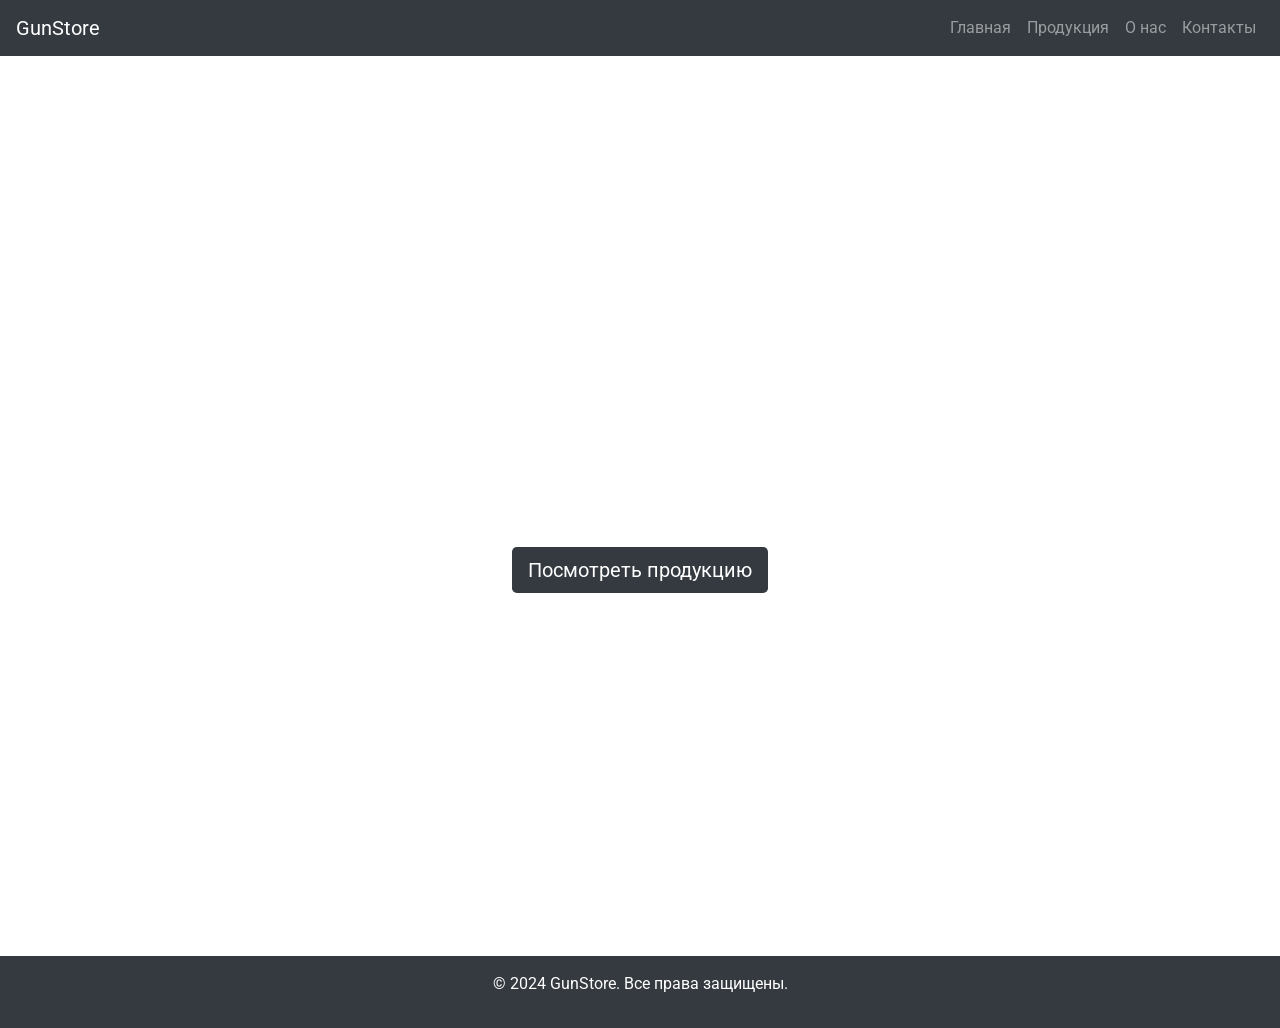
<file: index.html>
<!DOCTYPE html>
<html lang="ru">
	<head>
		<meta charset="UTF-8" />
		<meta name="viewport" content="width=device-width, initial-scale=1.0" />
		<title>GunStore - Главная</title>
		<link rel="icon" type="image/png" href="favicon.png">
		<link
			rel="stylesheet"
			href="https://maxcdn.bootstrapcdn.com/bootstrap/4.5.2/css/bootstrap.min.css"
		/>
		<link
			href="https://fonts.googleapis.com/css2?family=Roboto:wght@400;700&display=swap"
			rel="stylesheet"
		/>
		<link rel="stylesheet" href="styles.css" />
	</head>
	<body>
		<header>
			<nav class="navbar navbar-expand-lg navbar-dark bg-dark">
				<a class="navbar-brand" href="index.html">GunStore</a>
				<button
					class="navbar-toggler"
					type="button"
					data-toggle="collapse"
					data-target="#navbarNav"
					aria-controls="navbarNav"
					aria-expanded="false"
					aria-label="Toggle navigation"
				>
					<span class="navbar-toggler-icon"></span>
				</button>
				<div class="collapse navbar-collapse" id="navbarNav">
					<ul class="navbar-nav ml-auto">
						<li class="nav-item">
							<a class="nav-link" href="index.html">Главная</a>
						</li>
						<li class="nav-item">
							<a class="nav-link" href="products.html">Продукция</a>
						</li>
						<li class="nav-item">
							<a class="nav-link" href="about.html">О нас</a>
						</li>
						<li class="nav-item">
							<a class="nav-link" href="contact.html">Контакты</a>
						</li>
					</ul>
				</div>
			</nav>
		</header>

		<section id="home" class="hero">
			<div class="container">
				<h1>Добро пожаловать в GunStore</h1>
				<p>Качественное оружие для настоящих ценителей</p>
				<a href="products.html" class="btn btn-primary btn-lg"
					>Посмотреть продукцию</a
				>
			</div>
		</section>

		<footer>
			<div class="container">
				<p>© 2024 GunStore. Все права защищены.</p>
			</div>
		</footer>

		<script src="https://code.jquery.com/jquery-3.5.1.slim.min.js"></script>
		<script src="https://cdn.jsdelivr.net/npm/@popperjs/core@2.9.2/dist/umd/popper.min.js"></script>
		<script src="https://maxcdn.bootstrapcdn.com/bootstrap/4.5.2/js/bootstrap.min.js"></script>
	</body>
</html>
</file>
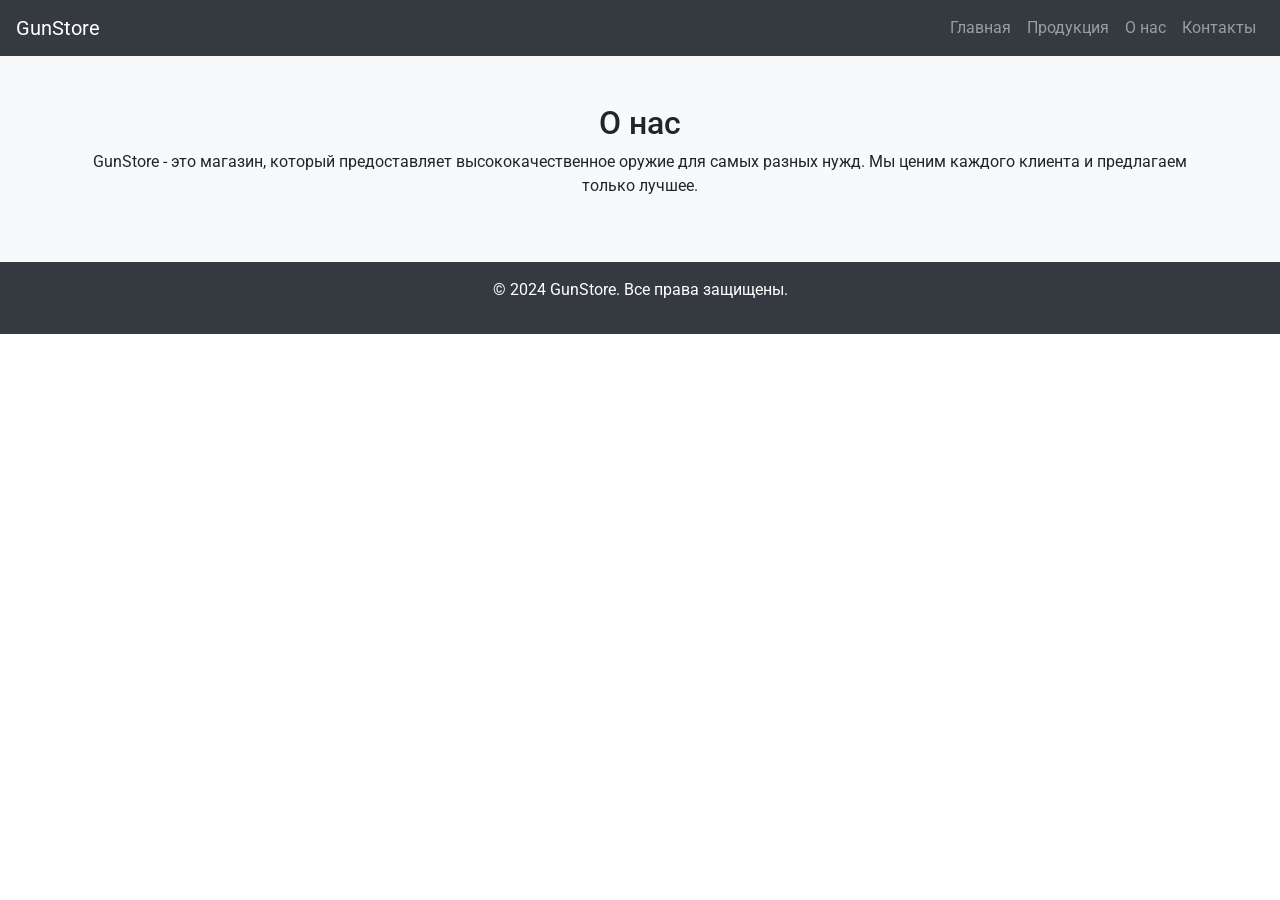
<file: about.html>
<!DOCTYPE html>
<html lang="ru">
	<head>
		<meta charset="UTF-8" />
		<meta name="viewport" content="width=device-width, initial-scale=1.0" />
		<title>GunStore - О нас</title>
		<link
			rel="stylesheet"
			href="https://maxcdn.bootstrapcdn.com/bootstrap/4.5.2/css/bootstrap.min.css"
		/>
		<link
			href="https://fonts.googleapis.com/css2?family=Roboto:wght@400;700&display=swap"
			rel="stylesheet"
		/>
		<link rel="stylesheet" href="styles.css" />
	</head>
	<body>
		<header>
			<nav class="navbar navbar-expand-lg navbar-dark bg-dark">
				<a class="navbar-brand" href="index.html">GunStore</a>
				<button
					class="navbar-toggler"
					type="button"
					data-toggle="collapse"
					data-target="#navbarNav"
					aria-controls="navbarNav"
					aria-expanded="false"
					aria-label="Toggle navigation"
				>
					<span class="navbar-toggler-icon"></span>
				</button>
				<div class="collapse navbar-collapse" id="navbarNav">
					<ul class="navbar-nav ml-auto">
						<li class="nav-item">
							<a class="nav-link" href="index.html">Главная</a>
						</li>
						<li class="nav-item">
							<a class="nav-link" href="products.html">Продукция</a>
						</li>
						<li class="nav-item">
							<a class="nav-link" href="about.html">О нас</a>
						</li>
						<li class="nav-item">
							<a class="nav-link" href="contact.html">Контакты</a>
						</li>
					</ul>
				</div>
			</nav>
		</header>

		<section id="about" class="py-5 bg-light">
			<div class="container">
				<h2 class="text-center">О нас</h2>
				<p class="text-center">
					GunStore - это магазин, который предоставляет высококачественное
					оружие для самых разных нужд. Мы ценим каждого клиента и предлагаем
					только лучшее.
				</p>
			</div>
		</section>

		<footer>
			<div class="container">
				<p>© 2024 GunStore. Все права защищены.</p>
			</div>
		</footer>

		<script src="https://code.jquery.com/jquery-3.5.1.slim.min.js"></script>
		<script src="https://cdn.jsdelivr.net/npm/@popperjs/core@2.9.2/dist/umd/popper.min.js"></script>
		<script src="https://maxcdn.bootstrapcdn.com/bootstrap/4.5.2/js/bootstrap.min.js"></script>
	</body>
</html>
</file>
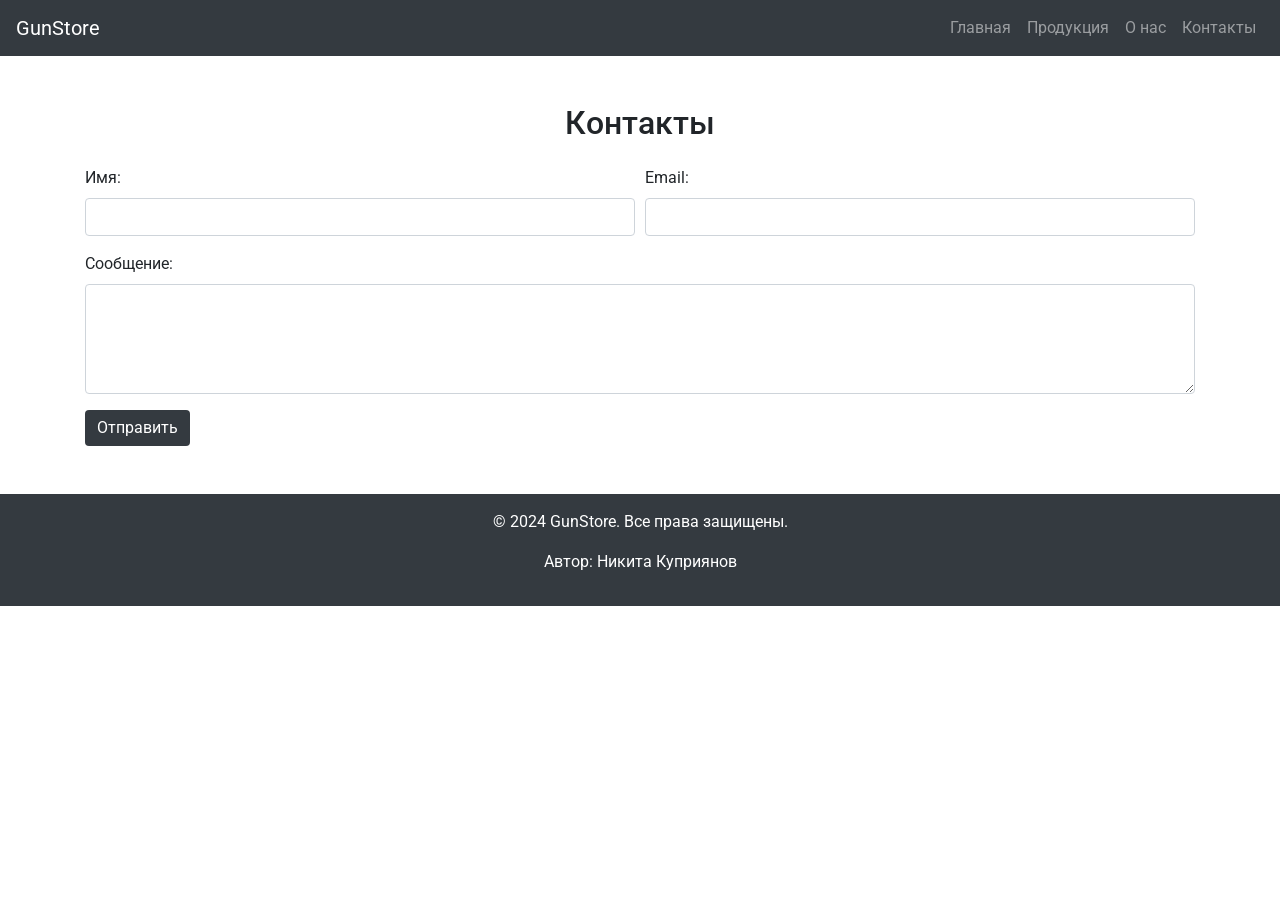
<file: contact.html>
<!DOCTYPE html>
<html lang="ru">
	<head>
		<meta charset="UTF-8" />
		<meta name="viewport" content="width=device-width, initial-scale=1.0" />
		<title>GunStore - Контакты</title>
		<link
			rel="stylesheet"
			href="https://maxcdn.bootstrapcdn.com/bootstrap/4.5.2/css/bootstrap.min.css"
		/>
		<link
			href="https://fonts.googleapis.com/css2?family=Roboto:wght@400;700&display=swap"
			rel="stylesheet"
		/>
		<link rel="stylesheet" href="styles.css" />
	</head>
	<body>
		<header>
			<nav class="navbar navbar-expand-lg navbar-dark bg-dark">
				<a class="navbar-brand" href="index.html">GunStore</a>
				<button
					class="navbar-toggler"
					type="button"
					data-toggle="collapse"
					data-target="#navbarNav"
					aria-controls="navbarNav"
					aria-expanded="false"
					aria-label="Toggle navigation"
				>
					<span class="navbar-toggler-icon"></span>
				</button>
				<div class="collapse navbar-collapse" id="navbarNav">
					<ul class="navbar-nav ml-auto">
						<li class="nav-item">
							<a class="nav-link" href="index.html">Главная</a>
						</li>
						<li class="nav-item">
							<a class="nav-link" href="products.html">Продукция</a>
						</li>
						<li class="nav-item">
							<a class="nav-link" href="about.html">О нас</a>
						</li>
						<li class="nav-item">
							<a class="nav-link" href="contact.html">Контакты</a>
						</li>
					</ul>
				</div>
			</nav>
		</header>

		<section id="contact" class="py-5">
			<div class="container">
				<h2 class="text-center">Контакты</h2>
				<form class="mt-4">
					<div class="form-row">
						<div class="form-group col-md-6">
							<label for="name">Имя:</label>
							<input type="text" class="form-control" id="name" required />
						</div>
						<div class="form-group col-md-6">
							<label for="email">Email:</label>
							<input type="email" class="form-control" id="email" required />
						</div>
					</div>
					<div class="form-group">
						<label for="message">Сообщение:</label>
						<textarea
							class="form-control"
							id="message"
							rows="4"
							required
						></textarea>
					</div>
					<button type="submit" class="btn btn-primary">Отправить</button>
				</form>
			</div>
		</section>

		<footer>
			<div class="container">
				<p>© 2024 GunStore. Все права защищены.</p>
				<p>Автор: Никита Куприянов</p>
			</div>
		</footer>

		<script src="https://code.jquery.com/jquery-3.5.1.slim.min.js"></script>
		<script src="https://cdn.jsdelivr.net/npm/@popperjs/core@2.9.2/dist/umd/popper.min.js"></script>
		<script src="https://maxcdn.bootstrapcdn.com/bootstrap/4.5.2/js/bootstrap.min.js"></script>
	</body>
</html>
</file>
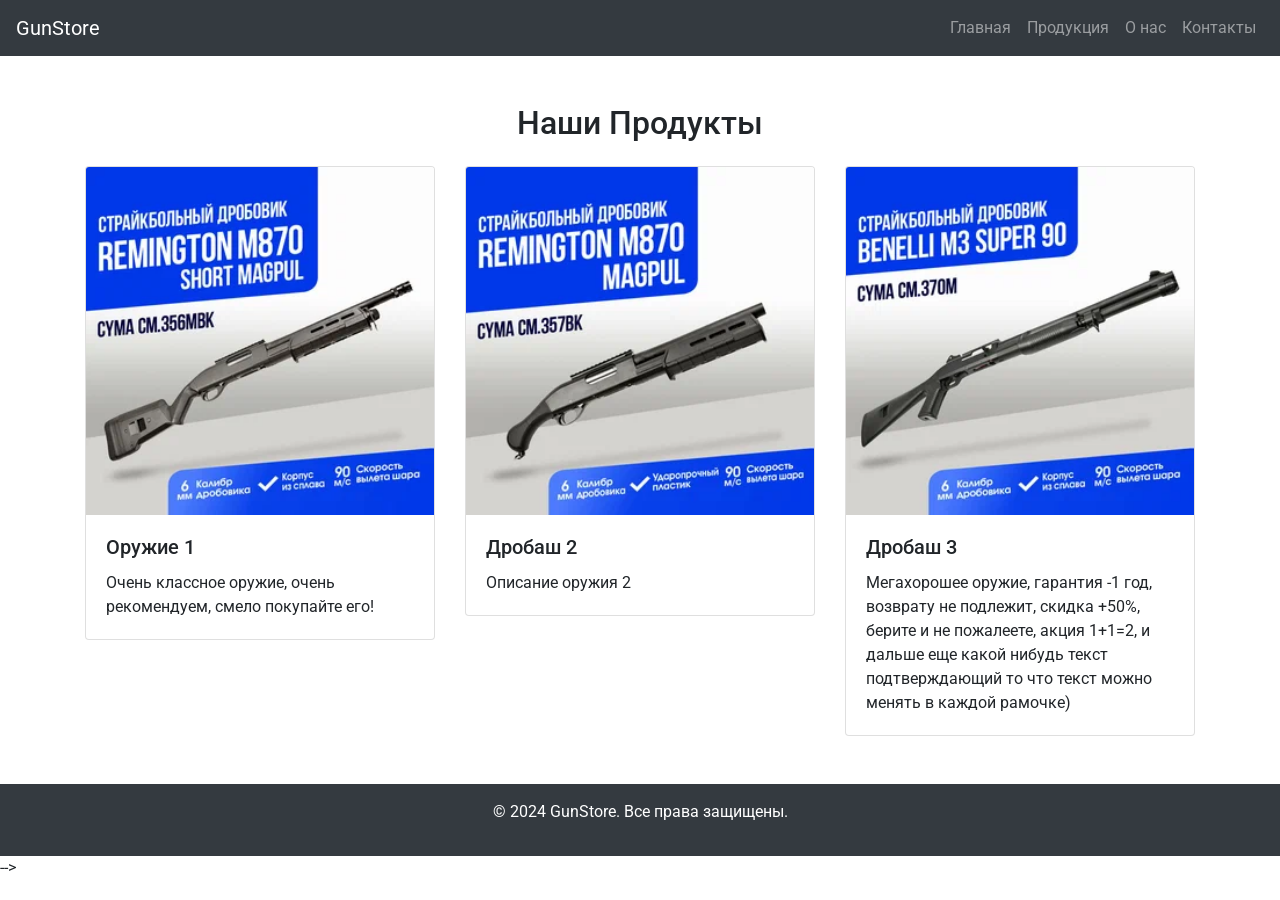
<file: products.html>
<!DOCTYPE html>
<html lang="ru">
<head>
    <meta charset="UTF-8">
    <meta name="viewport" content="width=device-width, initial-scale=1.0">
    <title>GunStore - Продукция</title>
    <link rel="stylesheet" href="https://maxcdn.bootstrapcdn.com/bootstrap/4.5.2/css/bootstrap.min.css">
    <link href="https://fonts.googleapis.com/css2?family=Roboto:wght@400;700&display=swap" rel="stylesheet">
    <link rel="stylesheet" href="styles.css">
</head>
<body>
    <header>
        <nav class="navbar navbar-expand-lg navbar-dark bg-dark">
            <a class="navbar-brand" href="index.html">GunStore</a>
            <button class="navbar-toggler" type="button" data-toggle="collapse" data-target="#navbarNav" aria-controls="navbarNav" aria-expanded="false" aria-label="Toggle navigation">
                <span class="navbar-toggler-icon"></span>
            </button>
            <div class="collapse navbar-collapse" id="navbarNav">
                <ul class="navbar-nav ml-auto">
                    <li class="nav-item"><a class="nav-link" href="index.html">Главная</a></li>
                    <li class="nav-item"><a class="nav-link" href="products.html">Продукция</a></li>
                    <li class="nav-item"><a class="nav-link" href="about.html">О нас</a></li>
                    <li class="nav-item"><a class="nav-link" href="contact.html">Контакты</a></li>
                </ul>
            </div>
        </nav>
    </header>

    <section id="products" class="py-5">
        <div class="container">
            <h2 class="text-center">Наши Продукты</h2>
            <div class="row mt-4">
                <div class="col-md-4"> <! -- Классы бутстрапа, элемент будет делится на 4 строки/колонок -->
                    <a href="#" class="product-link">
                        <div class="card product-card">
                            <img src="./IMG/1.jpg" class="card-img-top" alt="Product 1">
                            <div class="card-body">
                                <h5 class="card-title">Оружие 1</h5>
                                <p class="card-text">Очень классное оружие, очень рекомендуем, смело покупайте его!</p>
                            </div>
                        </div>
                    </a>
                </div>
                <div class="col-md-4">
                    <a href="#" class="product-link">
                        <div class="card product-card">
                            <img src="./IMG/2.jpg" class="card-img-top" alt="Product 2">
                            <div class="card-body">
                                <h5 class="card-title">Дробаш 2</h5>
                                <p class="card-text">Описание оружия 2</p>
                            </div>
                        </div>
                    </a>
                </div>
                <div class="col-md-4">
                    <a href="#" class="product-link">
                        <div class="card product-card">
                            <img src="./IMG/3.jpg" class="card-img-top" alt="Product 3">
                            <div class="card-body">
                                <h5 class="card-title">Дробаш 3</h5>
                                <p class="card-text">Мегахорошее оружие, гарантия -1 год, возврату не подлежит, скидка +50%, берите и не пожалеете, акция 1+1=2, и дальше еще какой нибудь текст подтверждающий то что текст можно менять в каждой рамочке)</p>
                            </div>
                        </div>
                    </a>
                </div>
            </div>
        </div>
    </section>

    <footer>
        <div class="container">
            <p>© 2024 GunStore. Все права защищены.</p>
        </div>
    </footer>

    <! -- <script src="https://code.jquery.com/jquery-3.5.1.slim.min.js"></script>
    <script src="https://cdn.jsdelivr.net/npm/@popperjs/core@2.9.2/dist/umd/popper.min.js"></script> -->
    <script src="https://maxcdn.bootstrapcdn.com/bootstrap/4.5.2/js/bootstrap.min.js"></script>
</body>
</html>
</file>
<file: styles.css>
body {
  font-family: "Roboto", sans-serif;
}

.hero {
  background: url("https://afterdark.ee/public/home/assets/images/pages/e574647c29e4ca5ea14f8b01de04bc85.jpg") no-repeat center center/cover;
  height: 100vh;
  color: white;
  text-align: center;
  display: flex;
  align-items: center;
  justify-content: center;
}
/*Обращаюсь к классу*/
.hero h1 {
  font-size: 3.5rem;
  font-weight: 700;
}

.hero p {
  font-size: 1.5rem;
}

.btn-primary {
  background-color: #343a40;
  border: none;
}
/*Обращаюсь к псевдоклассу, который будет выполняться в случае наведения мышки на объект(в данном случае)*/
.btn-primary:hover {
  background-color: #495057;
}

.product-card img {
  max-width: 100%;
  height: auto;
}

.product-link {
  text-decoration: none;
  color: inherit;
}

.product-card {
  transition: transform 0.3s ease;
}

.product-card:hover {
  transform: scale(1.05);
}

footer {
  background-color: #343a40;
  color: white;
  padding: 1rem 0;
  text-align: center;
}
</file>
